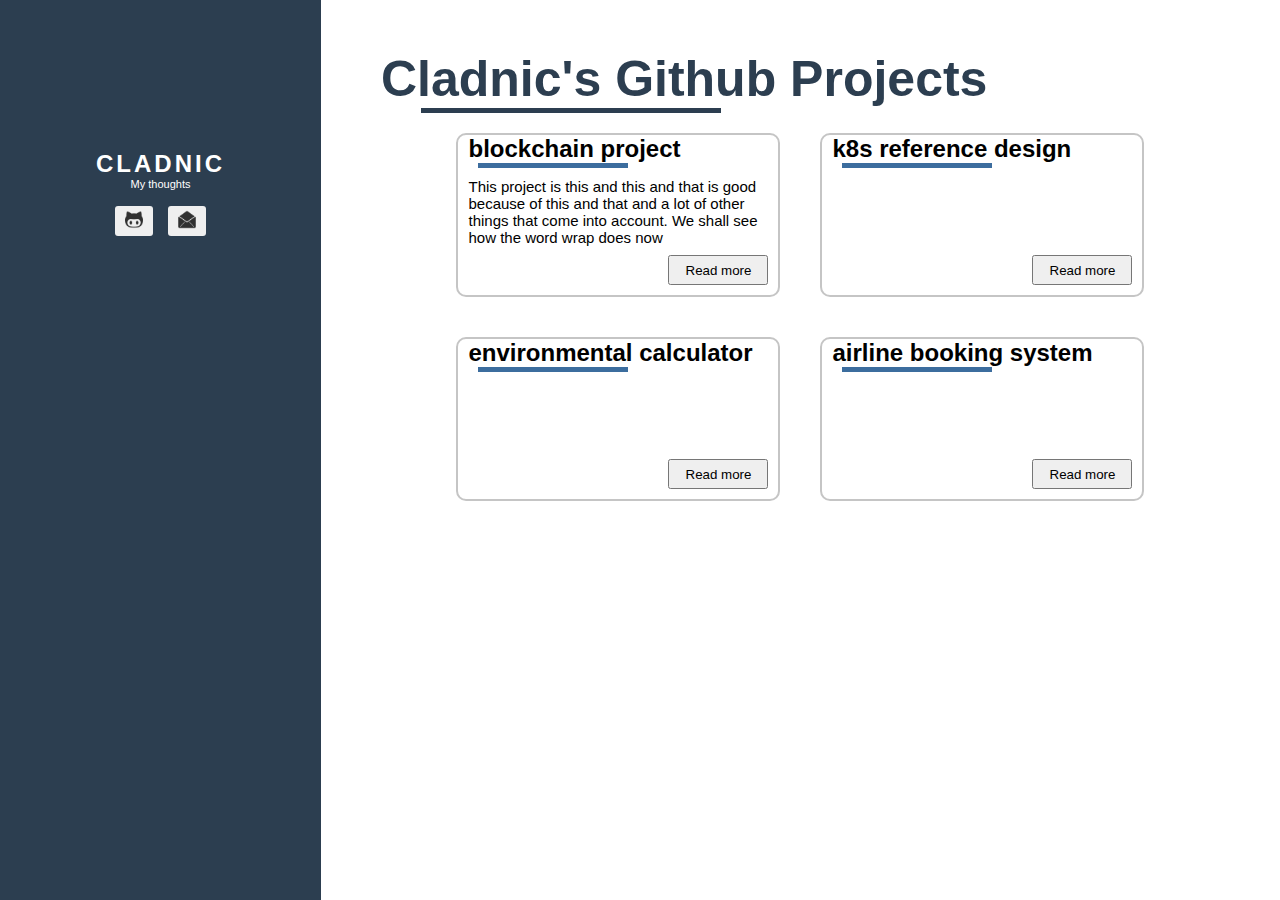
<file: index.html>
<!DOCTYPE html>
<html lang="en">
  <head>
    <meta charset="UTF-8" />
    <meta http-equiv="X-UA-Compatible" content="IE=edge" />
    <meta name="viewport" content="width=device-width, initial-scale=1.0" />
    <title>Cladnic</title>
    <link rel="stylesheet" href="css/style.css" />
  </head>

  <body>
    <!-- wrapper -->
    <div class="flex-wrapper">

    <!-- sidebar.html -->
      <header class="sidebar">
        <h2>CLADNIC</h2>
        <p>My thoughts</p>
        <div id="contact-list">
          <ul>
            <li>
              <a href="https://www.github.com/cladnic" target="_blank"><button><img src="images/button-images/githubbtnimg.png" alt="github image"></button></a>
            </li>
            <li>
              <a href="mailto:cladnic@hotmail.com"><button><img src="images/button-images/mailbtnimg.png" alt="mail image"></button></a>
            </li>
          </ul>
        </div>
      </header>
      

      <!-- container.html -->
      <div class="container">
      <h1>Cladnic's Github Projects</h1></href>
        <div class="line"></div>
      
        <div class="project-grid">

          <div class="project-grid-item">
            <h2>blockchain project</h2>
            <div class="line"></div>
            <p>This project is this and this and that is good because of this and that and a lot of other things that come into account. We shall see how the word wrap does now</p>
            <a href="K8sReferenceDesign.html"><button>Read more</button></a>
          </div>

          <div class="project-grid-item">
            <h2>k8s reference design</h2>
            <div class="line"></div>
            <p></p>
            <a href="K8sReferenceDesign.html"><button>Read more</button></a>
          </div>

          <div class="project-grid-item">
            <h2>environmental calculator</h2>
            <div class="line"></div>
            <p></p>
            <a href="K8sReferenceDesign.html"><button>Read more</button></a>
          </div>

          <div class="project-grid-item">
            <h2>airline booking system</h2>
            <div class="line"></div>
            <p></p>
            <a href="K8sReferenceDesign.html"><button>Read more</button></a>
          </div>
        </div>
      </div>
    </div>
  </body>
</html>
</file>
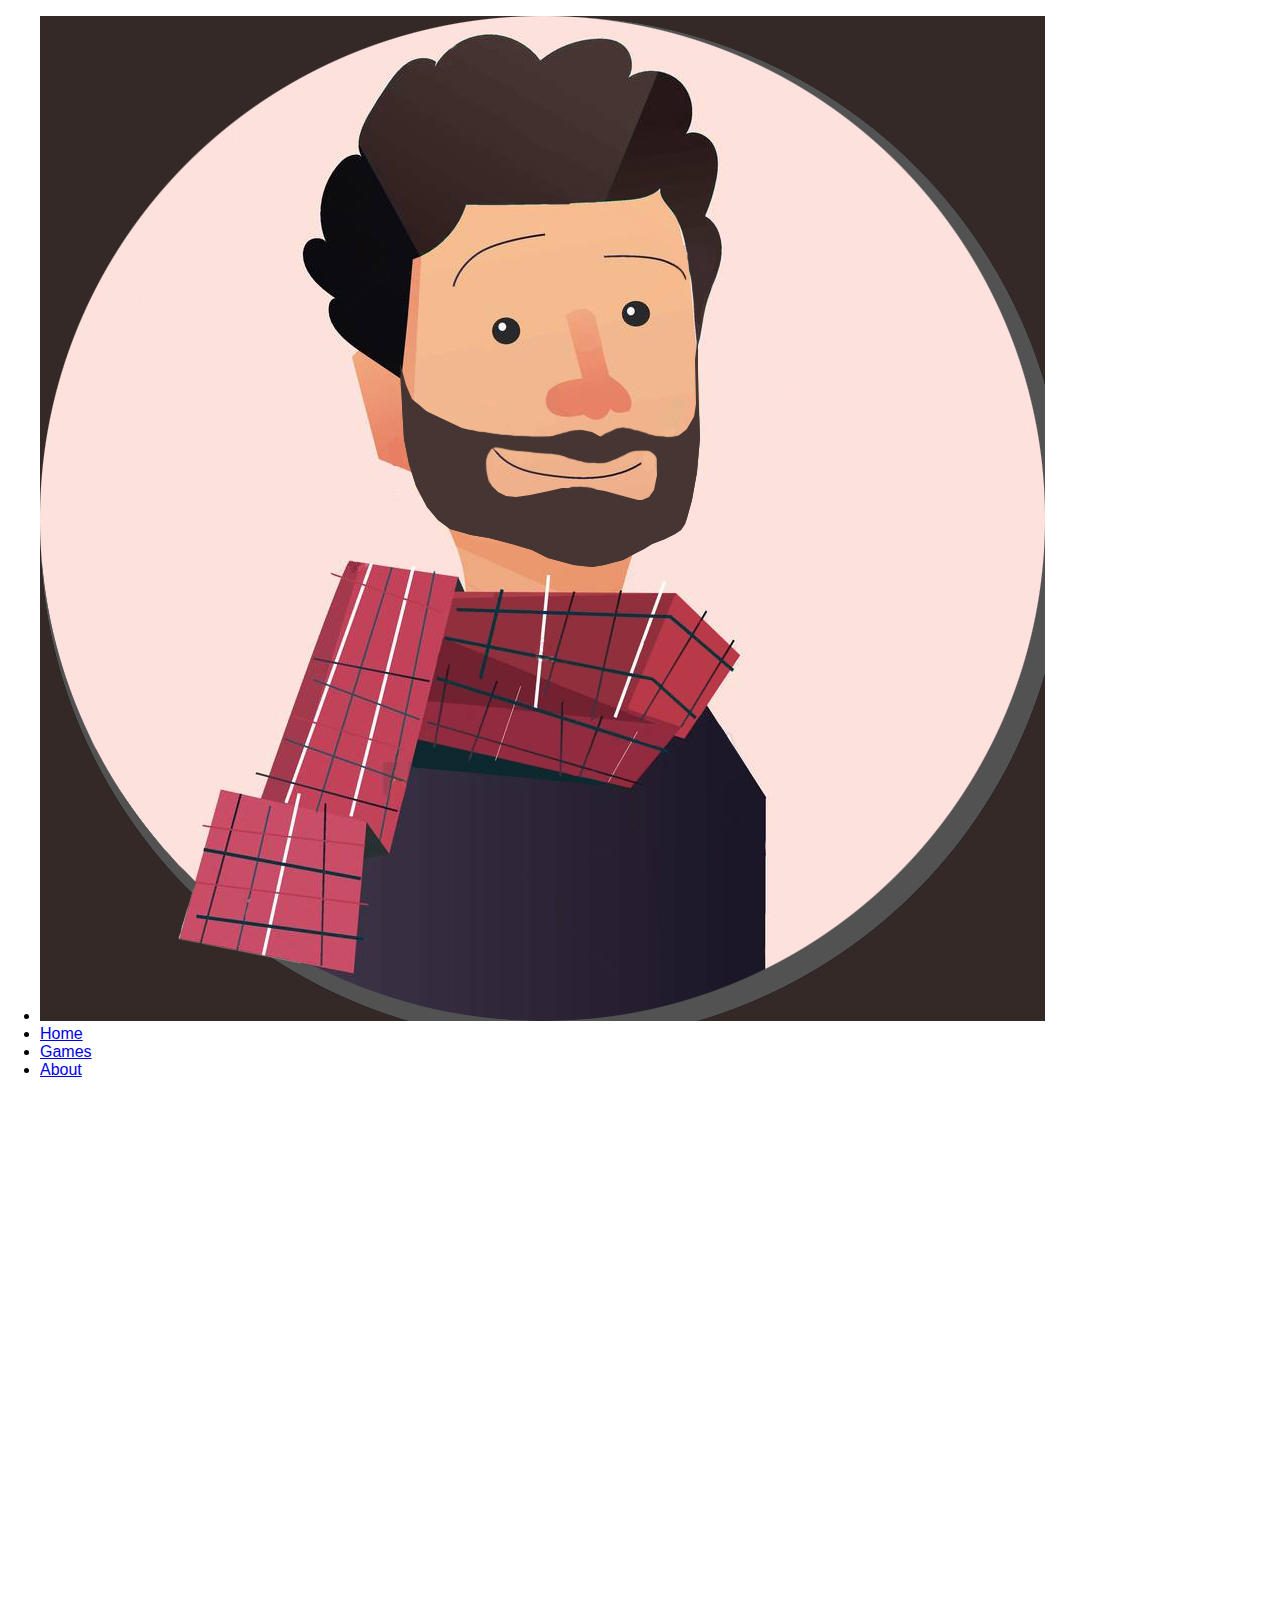
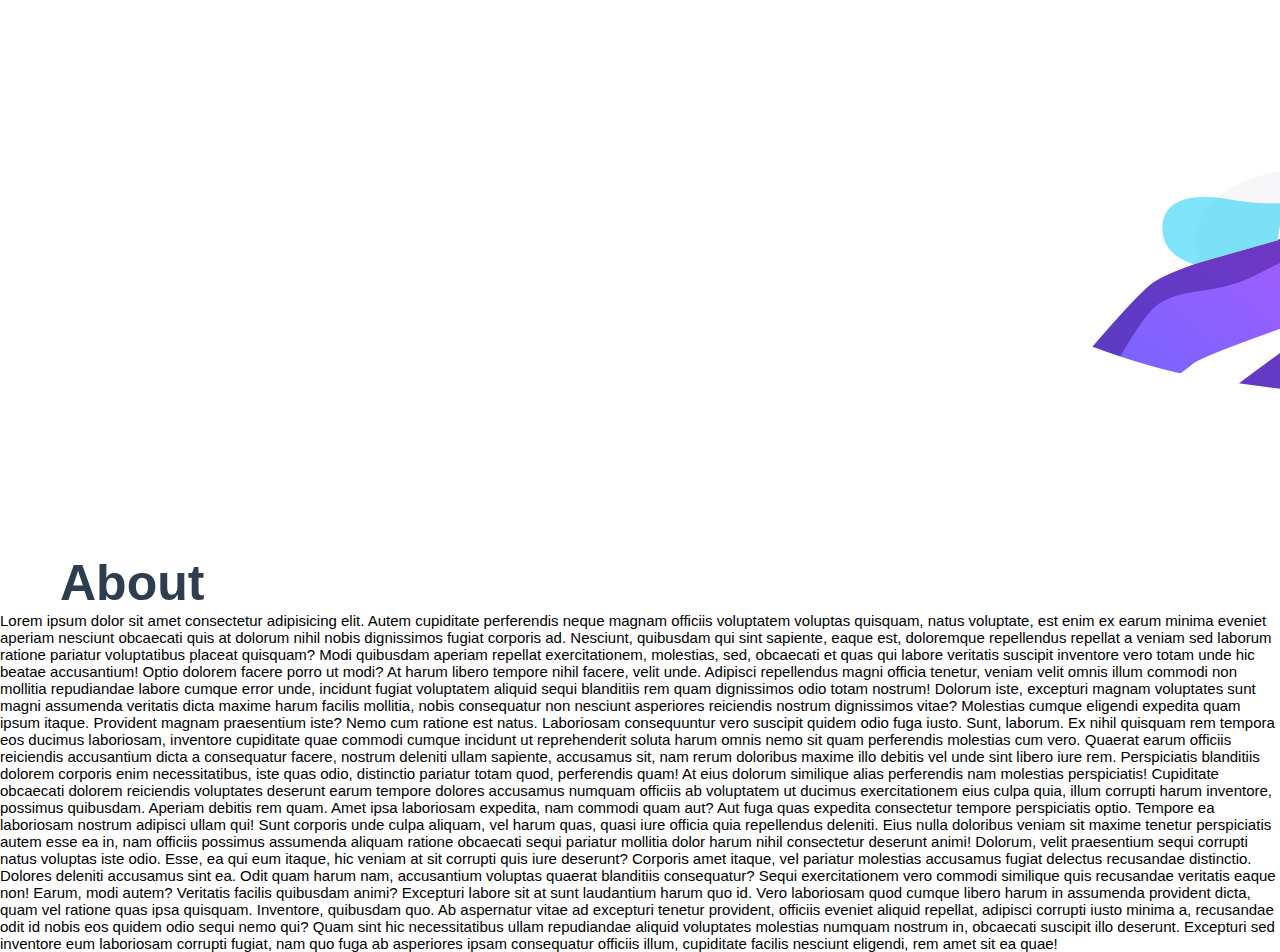
<file: about.html>
<!DOCTYPE html>
<html lang="en">
  <head>
    <meta charset="UTF-8" />
    <meta http-equiv="X-UA-Compatible" content="IE=edge" />
    <meta name="viewport" content="width=device-width, initial-scale=1.0" />
    <title>Cladnic - about</title>
    <link rel="stylesheet" href="css/style.css" />
  </head>
  <body>
    <nav>
      <ul>
        <li>
          <a href="#"
            ><img
              src="images/profile-picture/cladnic.jpg"
              alt="profile picture"
          /></a>
        </li>
        <li class="home"><a href="index.html">Home</a></li>
        <li class="games"><a href="games.html">Games</a></li>
        <li class="about"><a href="#">About</a></li>
      </ul>
    </nav>
    <div class="container">
      <div class="header-picture">
        <img src="images/header.png" alt="header" />
      </div>
      <h1>About</h1>
      <p>
        Lorem ipsum dolor sit amet consectetur adipisicing elit. Autem
        cupiditate perferendis neque magnam officiis voluptatem voluptas
        quisquam, natus voluptate, est enim ex earum minima eveniet aperiam
        nesciunt obcaecati quis at dolorum nihil nobis dignissimos fugiat
        corporis ad. Nesciunt, quibusdam qui sint sapiente, eaque est,
        doloremque repellendus repellat a veniam sed laborum ratione pariatur
        voluptatibus placeat quisquam? Modi quibusdam aperiam repellat
        exercitationem, molestias, sed, obcaecati et quas qui labore veritatis
        suscipit inventore vero totam unde hic beatae accusantium! Optio dolorem
        facere porro ut modi? At harum libero tempore nihil facere, velit unde.
        Adipisci repellendus magni officia tenetur, veniam velit omnis illum
        commodi non mollitia repudiandae labore cumque error unde, incidunt
        fugiat voluptatem aliquid sequi blanditiis rem quam dignissimos odio
        totam nostrum! Dolorum iste, excepturi magnam voluptates sunt magni
        assumenda veritatis dicta maxime harum facilis mollitia, nobis
        consequatur non nesciunt asperiores reiciendis nostrum dignissimos
        vitae? Molestias cumque eligendi expedita quam ipsum itaque. Provident
        magnam praesentium iste? Nemo cum ratione est natus. Laboriosam
        consequuntur vero suscipit quidem odio fuga iusto. Sunt, laborum. Ex
        nihil quisquam rem tempora eos ducimus laboriosam, inventore cupiditate
        quae commodi cumque incidunt ut reprehenderit soluta harum omnis nemo
        sit quam perferendis molestias cum vero. Quaerat earum officiis
        reiciendis accusantium dicta a consequatur facere, nostrum deleniti
        ullam sapiente, accusamus sit, nam rerum doloribus maxime illo debitis
        vel unde sint libero iure rem. Perspiciatis blanditiis dolorem corporis
        enim necessitatibus, iste quas odio, distinctio pariatur totam quod,
        perferendis quam! At eius dolorum similique alias perferendis nam
        molestias perspiciatis! Cupiditate obcaecati dolorem reiciendis
        voluptates deserunt earum tempore dolores accusamus numquam officiis ab
        voluptatem ut ducimus exercitationem eius culpa quia, illum corrupti
        harum inventore, possimus quibusdam. Aperiam debitis rem quam. Amet ipsa
        laboriosam expedita, nam commodi quam aut? Aut fuga quas expedita
        consectetur tempore perspiciatis optio. Tempore ea laboriosam nostrum
        adipisci ullam qui! Sunt corporis unde culpa aliquam, vel harum quas,
        quasi iure officia quia repellendus deleniti. Eius nulla doloribus
        veniam sit maxime tenetur perspiciatis autem esse ea in, nam officiis
        possimus assumenda aliquam ratione obcaecati sequi pariatur mollitia
        dolor harum nihil consectetur deserunt animi! Dolorum, velit praesentium
        sequi corrupti natus voluptas iste odio. Esse, ea qui eum itaque, hic
        veniam at sit corrupti quis iure deserunt? Corporis amet itaque, vel
        pariatur molestias accusamus fugiat delectus recusandae distinctio.
        Dolores deleniti accusamus sint ea. Odit quam harum nam, accusantium
        voluptas quaerat blanditiis consequatur? Sequi exercitationem vero
        commodi similique quis recusandae veritatis eaque non! Earum, modi
        autem? Veritatis facilis quibusdam animi? Excepturi labore sit at sunt
        laudantium harum quo id. Vero laboriosam quod cumque libero harum in
        assumenda provident dicta, quam vel ratione quas ipsa quisquam.
        Inventore, quibusdam quo. Ab aspernatur vitae ad excepturi tenetur
        provident, officiis eveniet aliquid repellat, adipisci corrupti iusto
        minima a, recusandae odit id nobis eos quidem odio sequi nemo qui? Quam
        sint hic necessitatibus ullam repudiandae aliquid voluptates molestias
        numquam nostrum in, obcaecati suscipit illo deserunt. Excepturi sed
        inventore eum laboriosam corrupti fugiat, nam quo fuga ab asperiores
        ipsam consequatur officiis illum, cupiditate facilis nesciunt eligendi,
        rem amet sit ea quae!
      </p>
    </div>
    <footer></footer>
  </body>
</html>
</file>
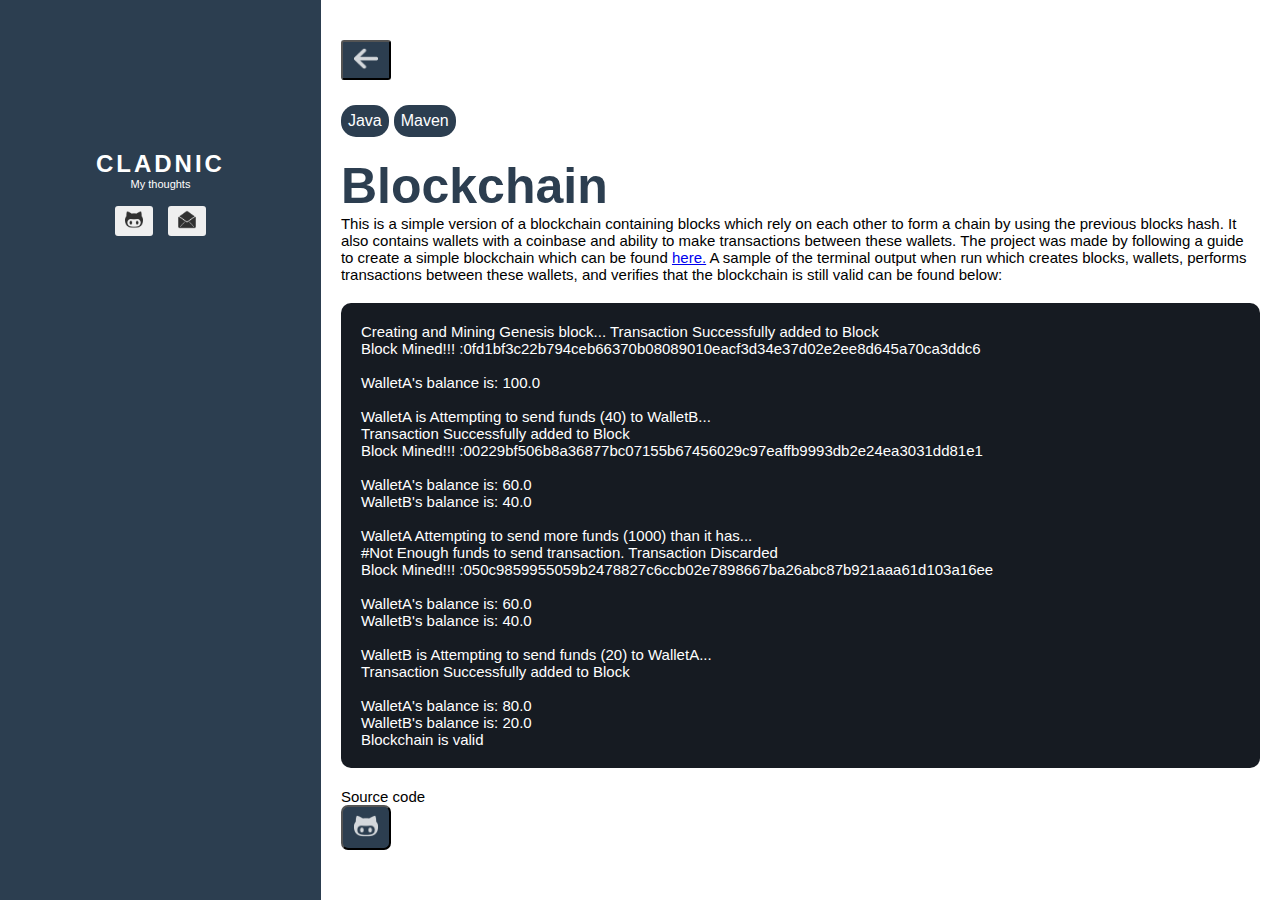
<file: Blockchain.html>
<!DOCTYPE html>
<html lang="en">
  <head>
    <meta charset="UTF-8" />
    <meta http-equiv="X-UA-Compatible" content="IE=edge" />
    <meta name="viewport" content="width=device-width, initial-scale=1.0" />
    <title>Cladnic</title>
    <link rel="stylesheet" href="css/blockchain.css" />
  </head>

  <body>
    <!-- wrapper -->
    <div class="flex-wrapper">

    <!-- sidebar.html -->
      <header class="sidebar">
        <h2>CLADNIC</h2>
        <p>My thoughts</p>
        <div id="contact-list">
          <ul>
            <li>
              <a href="https://www.github.com/cladnic" target="_blank"><button><img src="images/button-images/githubbtnimg.png" alt="github image"></button></a>
            </li>
            <li>
              <a href="mailto:cladnic@hotmail.com"><button><img src="images/button-images/mailbtnimg.png" alt="mail image"></button></a>
            </li>
          </ul>
        </div>
      </header>

      <!-- container.html -->
      <div class="container">
        <a href="index.html" class="backButton"><button><img src="images/button-images/whitearrowleft.png" alt="back arrow"></button></a>
        <ul class="tags"><li>Java</li><li>Maven</li></ul>
        <h1>Blockchain</h1></href>
        <p>This is a simple version of a blockchain containing blocks which rely on each other to form a chain by using the previous blocks hash. It also contains wallets with a coinbase and ability to make transactions between these wallets. The project was made by following a guide to create a simple blockchain which can be found <a href="https://medium.com/programmers-blockchain/create-simple-blockchain-java-tutorial-from-scratch-6eeed3cb03fa">here.</a> A sample of the terminal output when run which creates blocks, wallets, performs transactions between these wallets, and verifies that the blockchain is still valid can be found below:</p>
        <p class="codeBlock">
          Creating and Mining Genesis block...
          Transaction Successfully added to Block<br>
          Block Mined!!! :0fd1bf3c22b794ceb66370b08089010eacf3d34e37d02e2ee8d645a70ca3ddc6<br>
          <br>
          WalletA's balance is: 100.0<br>
          <br>
          WalletA is Attempting to send funds (40) to WalletB...<br>
          Transaction Successfully added to Block<br>
          Block Mined!!! :00229bf506b8a36877bc07155b67456029c97eaffb9993db2e24ea3031dd81e1<br>
          <br>
          WalletA's balance is: 60.0<br>
          WalletB's balance is: 40.0<br>
          <br>
          WalletA Attempting to send more funds (1000) than it has...<br>
          #Not Enough funds to send transaction. Transaction Discarded<br>
          Block Mined!!! :050c9859955059b2478827c6ccb02e7898667ba26abc87b921aaa61d103a16ee<br>
          <br>
          WalletA's balance is: 60.0<br>
          WalletB's balance is: 40.0<br>
          <br>
          WalletB is Attempting to send funds (20) to WalletA...<br>
          Transaction Successfully added to Block<br>
          <br>
          WalletA's balance is: 80.0<br>
          WalletB's balance is: 20.0<br>
          Blockchain is valid
        </p>
        <p>Source code</p>
        <a href="https://www.github.com/cladnic/simpleblockchain" target="_blank" class="repository"><button><img src="images/button-images/whitegithubbtnimg.png" alt="github image"></button></a>
    </div>
  </body>
</html>
</file>
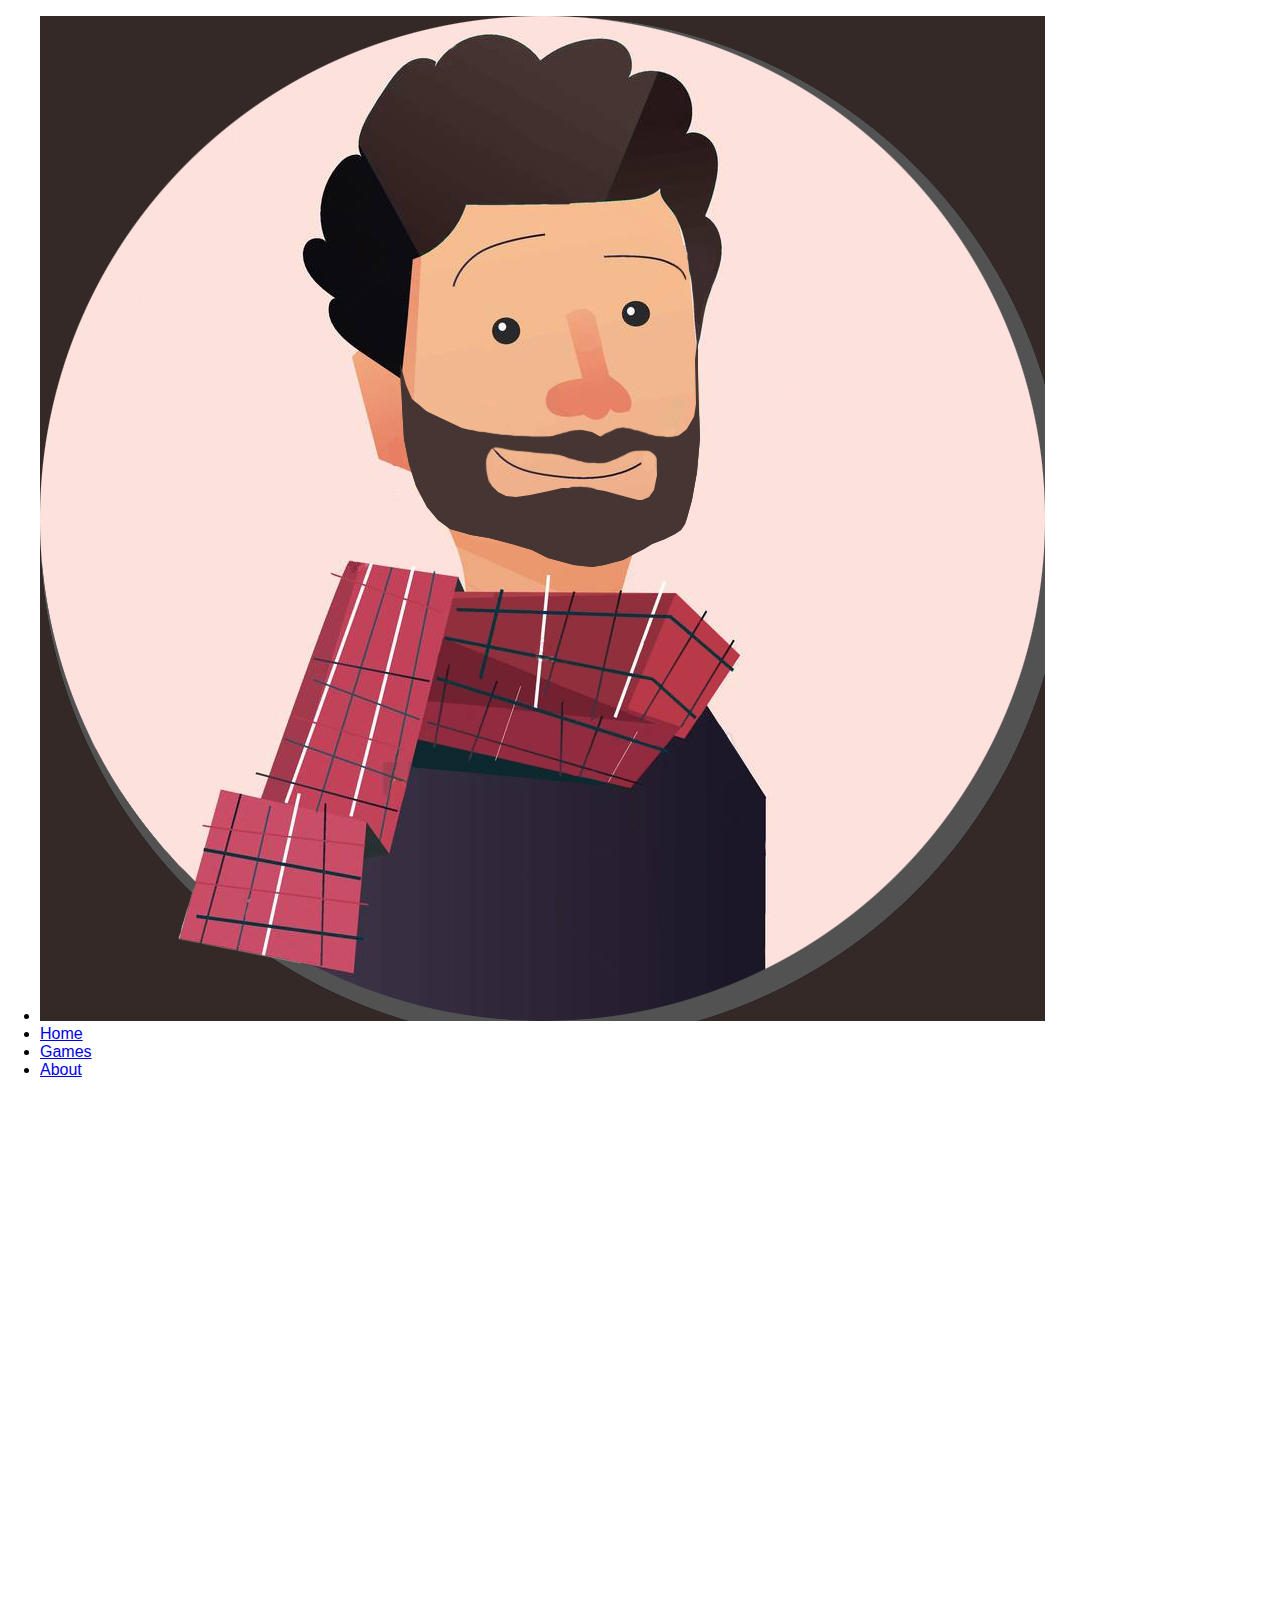
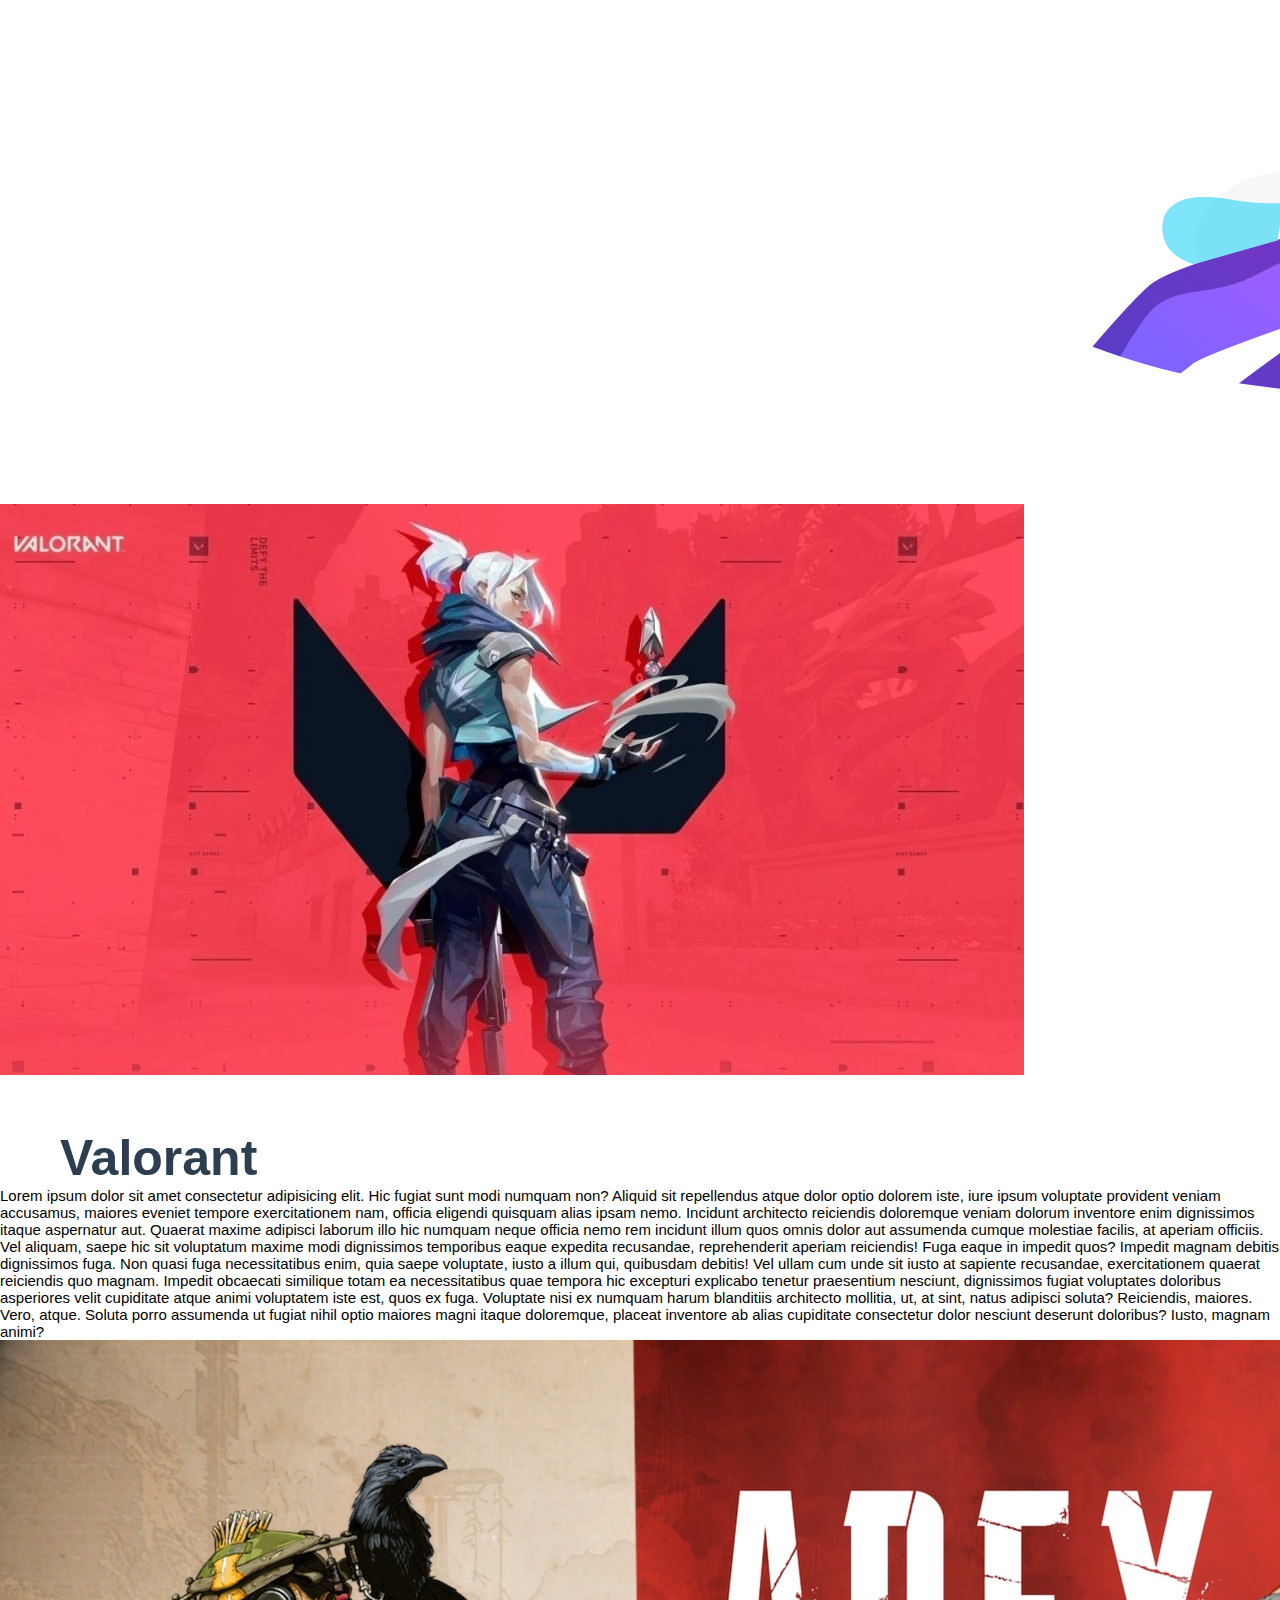
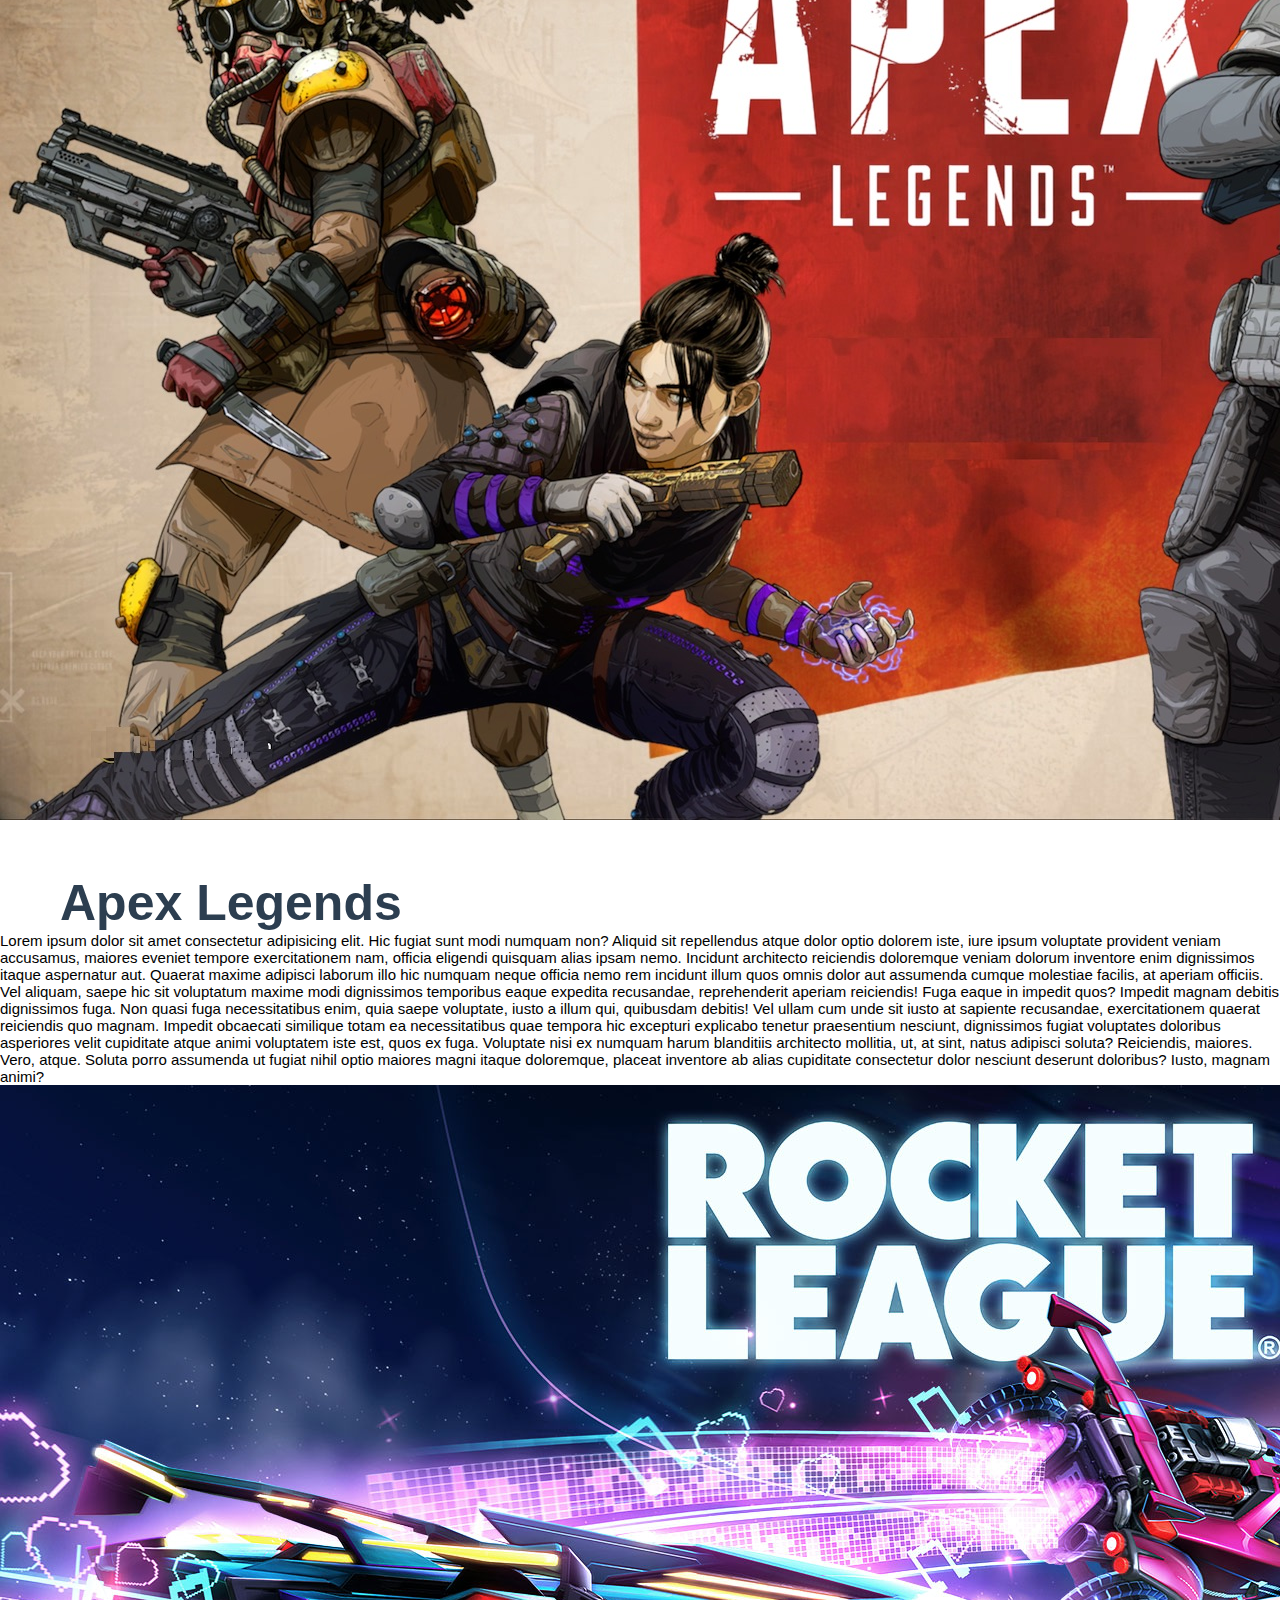
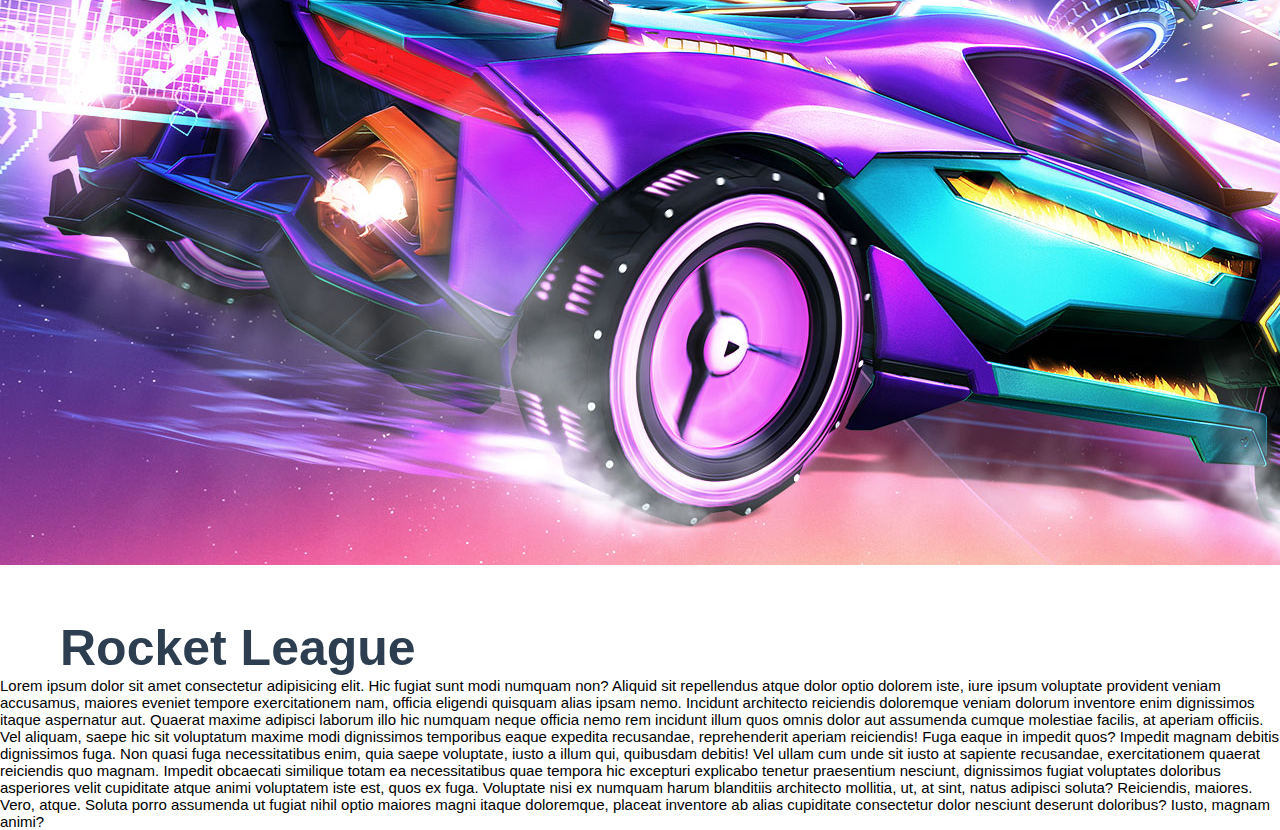
<file: games.html>
<!DOCTYPE html>
<html lang="en">
  <head>
    <meta charset="UTF-8" />
    <meta http-equiv="X-UA-Compatible" content="IE=edge" />
    <meta name="viewport" content="width=device-width, initial-scale=1.0" />
    <title>Cladnic - games</title>
    <link rel="stylesheet" href="css/style.css" />
  </head>
  <body>
    <nav>
      <ul>
        <li>
          <a href="#"
            ><img
              src="images/profile-picture/cladnic.jpg"
              alt="profile picture"
          /></a>
        </li>
        <li class="home"><a href="index.html">Home</a></li>
        <li class="games"><a href="#">Games</a></li>
        <li class="about"><a href="about.html">About</a></li>
      </ul>
    </nav>
    <div class="container">
      <div class="header-picture">
        <img src="images/header.png" alt="header" />
      </div>
      <img src="images/tripple-list/valorant.jpeg" alt="valorant" />
      <h1>Valorant</h1>
      <p>
        Lorem ipsum dolor sit amet consectetur adipisicing elit. Hic fugiat sunt
        modi numquam non? Aliquid sit repellendus atque dolor optio dolorem
        iste, iure ipsum voluptate provident veniam accusamus, maiores eveniet
        tempore exercitationem nam, officia eligendi quisquam alias ipsam nemo.
        Incidunt architecto reiciendis doloremque veniam dolorum inventore enim
        dignissimos itaque aspernatur aut. Quaerat maxime adipisci laborum illo
        hic numquam neque officia nemo rem incidunt illum quos omnis dolor aut
        assumenda cumque molestiae facilis, at aperiam officiis. Vel aliquam,
        saepe hic sit voluptatum maxime modi dignissimos temporibus eaque
        expedita recusandae, reprehenderit aperiam reiciendis! Fuga eaque in
        impedit quos? Impedit magnam debitis dignissimos fuga. Non quasi fuga
        necessitatibus enim, quia saepe voluptate, iusto a illum qui, quibusdam
        debitis! Vel ullam cum unde sit iusto at sapiente recusandae,
        exercitationem quaerat reiciendis quo magnam. Impedit obcaecati
        similique totam ea necessitatibus quae tempora hic excepturi explicabo
        tenetur praesentium nesciunt, dignissimos fugiat voluptates doloribus
        asperiores velit cupiditate atque animi voluptatem iste est, quos ex
        fuga. Voluptate nisi ex numquam harum blanditiis architecto mollitia,
        ut, at sint, natus adipisci soluta? Reiciendis, maiores. Vero, atque.
        Soluta porro assumenda ut fugiat nihil optio maiores magni itaque
        doloremque, placeat inventore ab alias cupiditate consectetur dolor
        nesciunt deserunt doloribus? Iusto, magnam animi?
      </p>
      <img src="images/tripple-list/apex-legends.jpeg" alt="apex legends" />
      <h1>Apex Legends</h1>
      <p>
        Lorem ipsum dolor sit amet consectetur adipisicing elit. Hic fugiat sunt
        modi numquam non? Aliquid sit repellendus atque dolor optio dolorem
        iste, iure ipsum voluptate provident veniam accusamus, maiores eveniet
        tempore exercitationem nam, officia eligendi quisquam alias ipsam nemo.
        Incidunt architecto reiciendis doloremque veniam dolorum inventore enim
        dignissimos itaque aspernatur aut. Quaerat maxime adipisci laborum illo
        hic numquam neque officia nemo rem incidunt illum quos omnis dolor aut
        assumenda cumque molestiae facilis, at aperiam officiis. Vel aliquam,
        saepe hic sit voluptatum maxime modi dignissimos temporibus eaque
        expedita recusandae, reprehenderit aperiam reiciendis! Fuga eaque in
        impedit quos? Impedit magnam debitis dignissimos fuga. Non quasi fuga
        necessitatibus enim, quia saepe voluptate, iusto a illum qui, quibusdam
        debitis! Vel ullam cum unde sit iusto at sapiente recusandae,
        exercitationem quaerat reiciendis quo magnam. Impedit obcaecati
        similique totam ea necessitatibus quae tempora hic excepturi explicabo
        tenetur praesentium nesciunt, dignissimos fugiat voluptates doloribus
        asperiores velit cupiditate atque animi voluptatem iste est, quos ex
        fuga. Voluptate nisi ex numquam harum blanditiis architecto mollitia,
        ut, at sint, natus adipisci soluta? Reiciendis, maiores. Vero, atque.
        Soluta porro assumenda ut fugiat nihil optio maiores magni itaque
        doloremque, placeat inventore ab alias cupiditate consectetur dolor
        nesciunt deserunt doloribus? Iusto, magnam animi?
      </p>
      <img src="images/tripple-list/rocket-league.jpeg" alt="rocket league" />
      <h1>Rocket League</h1>
      <p>
        Lorem ipsum dolor sit amet consectetur adipisicing elit. Hic fugiat sunt
        modi numquam non? Aliquid sit repellendus atque dolor optio dolorem
        iste, iure ipsum voluptate provident veniam accusamus, maiores eveniet
        tempore exercitationem nam, officia eligendi quisquam alias ipsam nemo.
        Incidunt architecto reiciendis doloremque veniam dolorum inventore enim
        dignissimos itaque aspernatur aut. Quaerat maxime adipisci laborum illo
        hic numquam neque officia nemo rem incidunt illum quos omnis dolor aut
        assumenda cumque molestiae facilis, at aperiam officiis. Vel aliquam,
        saepe hic sit voluptatum maxime modi dignissimos temporibus eaque
        expedita recusandae, reprehenderit aperiam reiciendis! Fuga eaque in
        impedit quos? Impedit magnam debitis dignissimos fuga. Non quasi fuga
        necessitatibus enim, quia saepe voluptate, iusto a illum qui, quibusdam
        debitis! Vel ullam cum unde sit iusto at sapiente recusandae,
        exercitationem quaerat reiciendis quo magnam. Impedit obcaecati
        similique totam ea necessitatibus quae tempora hic excepturi explicabo
        tenetur praesentium nesciunt, dignissimos fugiat voluptates doloribus
        asperiores velit cupiditate atque animi voluptatem iste est, quos ex
        fuga. Voluptate nisi ex numquam harum blanditiis architecto mollitia,
        ut, at sint, natus adipisci soluta? Reiciendis, maiores. Vero, atque.
        Soluta porro assumenda ut fugiat nihil optio maiores magni itaque
        doloremque, placeat inventore ab alias cupiditate consectetur dolor
        nesciunt deserunt doloribus? Iusto, magnam animi?
      </p>
    </div>
    <footer></footer>
  </body>
</html>
</file>
<file: css/style.css>
/*variables*/
:root {
  --sidebar-color: #2c3e50;
  --main-color: #333;
}

/*******************************************/
/*standard styles for body, text and images*/
/*******************************************/
html {
  height: 100%;
}

body {
  height: 100%;
  margin: 0;
  font-family: sans-serif;
}

p {
  margin: 0;
  font-size: 15px;
}

h1 {
  margin: 0;
  font-size: 50px;
}

h2 {
  margin: 0;
  font-size: 24px;
}

/*Flex Wrapper*/
.flex-wrapper {
  position: relative;
  height: 100%;
  display: flex;
  flex-wrap: wrap;
}

/*********/
/*Sidebar*/
/*********/
.sidebar {
  flex-basis: 320px;
  flex-grow: 1;
  z-index: 1;
  padding-top: 150px;
  background-color: var(--sidebar-color);
  color: #fff;
  text-align: center;
}

.sidebar ul {
  padding: 0;
}

.sidebar li {
  display: inline-block;
  padding-left: 5px;
  padding-right: 5px;
}

.sidebar button{
  width: 38px;
  height: 30px;
  border-radius: 3px;
  border-width: 0;
  transition: 0.25s all;
}

.sidebar button:hover {
  background-color: rgb(170, 197, 255);
  cursor: pointer;
}

.sidebar img {
  opacity: 80%;
  width: 70%
}

.sidebar p {
  font-size: 11px;
}

.sidebar h2{
  letter-spacing: 3px;
}

/*********************/
/*Content of the site*/
/*********************/
.container {
  flex-basis: 0;
  flex-grow: 999;
  min-width: 55%;
}

.container h1 {
  margin-left: 60px;
  padding-top: 50px;
  font-size: 50px;
  color: var(--sidebar-color);
}

.container h2 {
  width:fit-content;
}

.container h2 a {
  color: var(--sidebar-color);
  text-decoration: none;
  overflow-wrap: break-word;
}

.container .line {
  margin-left: 100px;
  width: 300px;
  border-bottom-style: solid;
  border-bottom-width: 5px;
  border-color: #2c3e50;
}

/*Grid project layout*/
.project-grid {
  margin: 0;
  box-sizing: border-box;
  display: flex;
  flex-flow: row wrap;
  justify-content: center;
}

.project-grid-item {
  position: relative;
  height: 160px;
  aspect-ratio: 2;
  border: solid;
  border-radius: 10px;
  border-width: 2px;
  border-color: rgba(51, 51, 51, 0.288);
  margin: 20px;
}

.project-grid-item .line {
  margin-left: 20px;
  width: 150px;
  border-bottom-style: solid;
  border-bottom-width: 5px;
  border-color: #3c6d9e;
}

.project-grid-item p {
  margin: 10px;
}

.project-grid-item h2 {
  margin-left: 10px;
}

.project-grid-item button {
  position: absolute;
  right: 10px;
  bottom: 10px;
  width: 100px;
  height: 30px;
}

/******************/
/*Custom Codeblock*/
/******************/
.codeBlock {
  margin-left: 20px;
  border-radius: 10px;
  background-color: #161b22;
  color: #fff;
  width: fit-content;
}

.codeBlock pre{
  margin-left: 20px;
  margin-right: 20px;
  padding-top: 15px;
  padding-bottom: 15px;
}
</file>
<file: css/blockchain.css>
/*variables*/
:root {
  --sidebar-color: #2c3e50;
  --main-color: #333;
}

/*******************************************/
/*standard styles for body, text and images*/
/*******************************************/
html {
  height: 100%;
}

body {
  height: 100%;
  margin: 0;
  font-family: sans-serif;
}

p {
  margin: 0;
  font-size: 15px;
}

h1 {
  margin: 0;
  font-size: 50px;
}

h2 {
  margin: 0;
  font-size: 24px;
}

/*Flex Wrapper*/
.flex-wrapper {
  position: relative;
  height: 100%;
  display: flex;
  flex-wrap: wrap;
}

/*********/
/*Sidebar*/
/*********/
.sidebar {
  flex-basis: 320px;
  flex-grow: 1;
  z-index: 1;
  padding-top: 150px;
  background-color: var(--sidebar-color);
  color: #fff;
  text-align: center;
}

.sidebar ul {
  padding: 0;
}

.sidebar li {
  display: inline-block;
  padding-left: 5px;
  padding-right: 5px;
}

.sidebar button{
  width: 38px;
  height: 30px;
  border-radius: 3px;
  border-width: 0;
  transition: 0.25s all;
  margin-bottom: 20px;
}

.sidebar button:hover {
  background-color: rgb(170, 197, 255);
  cursor: pointer;
}

.sidebar img {
  opacity: 80%;
  width: 70%
}

.sidebar p {
  font-size: 11px;
}

.sidebar h2{
  letter-spacing: 3px;
}
  
  /*********************/
  /*Content of the site*/
  /*********************/
  .container {
    flex-basis: 0;
    flex-grow: 999;
    min-width: 55%;
    margin: 20px;
  }
  
  .tags {
    display: flex;
    flex-wrap: wrap;
    padding: 0;
    margin: 0;
    margin-top: 20px;
  }

  .tags li {
    list-style-type: none;
    box-sizing: border-box;
    padding: 7px;
    background: var(--sidebar-color);
    width: fit-content;
    border-radius: 15px;
    color: #fff;
    margin-right: 5px;
    margin-top: 5px;
  }

  .container h1 {
    margin: 0;
    margin-top: 20px;
    font-size: 50px;
    color: var(--sidebar-color);
  }

  .backButton button{
    margin-top: 20px;
    width: 50px;
    height: 40px;
    border-radius: 3px;
    transition: 0.25s all;
    background-color: var(--sidebar-color);
  }
  
  .backButton button:hover {
    background-color: #3c6d9e;
    cursor: pointer;
  }
  
  .backButton img {
    opacity: 80%;
    width: 70%
  }

  .repository button{
    width: 50px;
    height: 45px;
    border-radius: 7px;
    transition: 0.25s all;
    background-color: var(--sidebar-color);
  }
  
  .repository button:hover {
    background-color: #3c6d9e;
    cursor: pointer;
  }
  
  .repository img {
    opacity: 80%;
    width: 70%
  }
  
  
  /******************/
  /*Custom Codeblock*/
  /******************/
  .codeBlock {
    padding: 20px;
    border-radius: 10px;
    background-color: #161b22;
    color: #fff;
    word-wrap: break-word;
    margin-top: 20px;
    margin-bottom: 20px;
  }
</file>
